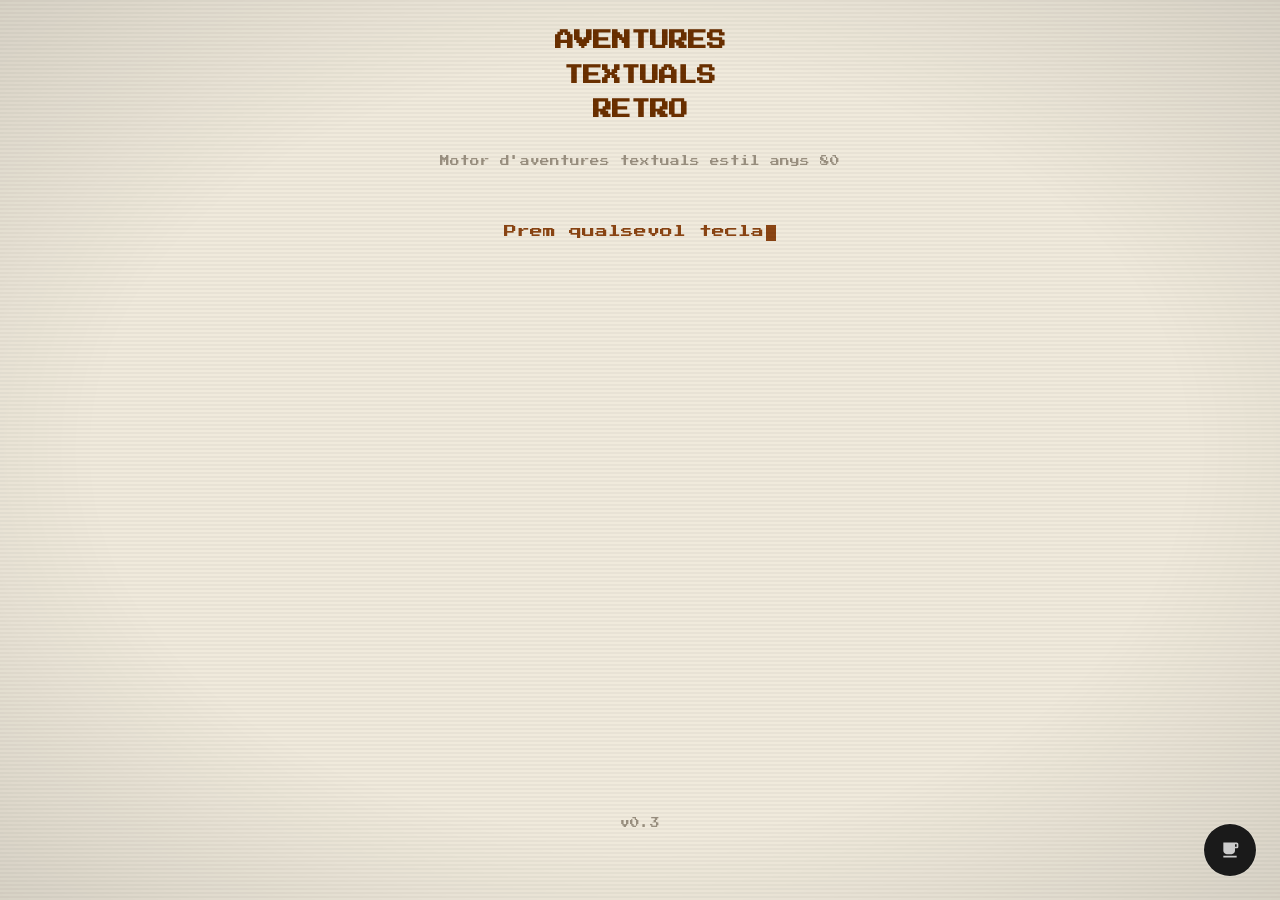
<file: index.html>
<!DOCTYPE html>
<html lang="ca">
<head>
  <meta charset="UTF-8">
  <meta name="viewport" content="width=device-width, initial-scale=1.0">
  <title>Aventures Textuals Retro</title>

  <!-- Google Fonts: Press Start 2P -->
  <link rel="preconnect" href="https://fonts.googleapis.com">
  <link rel="preconnect" href="https://fonts.gstatic.com" crossorigin>
  <link href="https://fonts.googleapis.com/css2?family=Press+Start+2P&display=swap" rel="stylesheet">

  <!-- Font Awesome (icones) -->
  <link rel="stylesheet" href="https://cdnjs.cloudflare.com/ajax/libs/font-awesome/6.5.1/css/all.min.css">

  <!-- Estils -->
  <link rel="stylesheet" href="css/themes.css">
  <link rel="stylesheet" href="css/main.css">
  <link rel="stylesheet" href="css/crt.css">
  <link rel="stylesheet" href="css/editor.css">
</head>
<body data-theme="light">

  <!-- Contenidor CRT (embolcalla tota la UI amb efectes retro) -->
  <div class="crt">
    <div id="app">
      <!-- Les pantalles es renderitzen aquí dinàmicament -->
    </div>
  </div>

  <!-- Entry point JS -->
  <script type="module" src="js/app.js"></script>

  <!-- Lightning Tip Jar -->
  <script src="js/ln-tip-jar.js"></script>
  <ln-tip-jar
    ln-address="aptswim903@walletofsatoshi.com"
    portfolio-url="https://aaronfortuno.github.io/portfolio"
    portfolio-label="Veure més projectes"
    hover-text="Em convides a un cafè? ☕"
    button-position="right"
  ></ln-tip-jar>
</body>
</html>
</file>
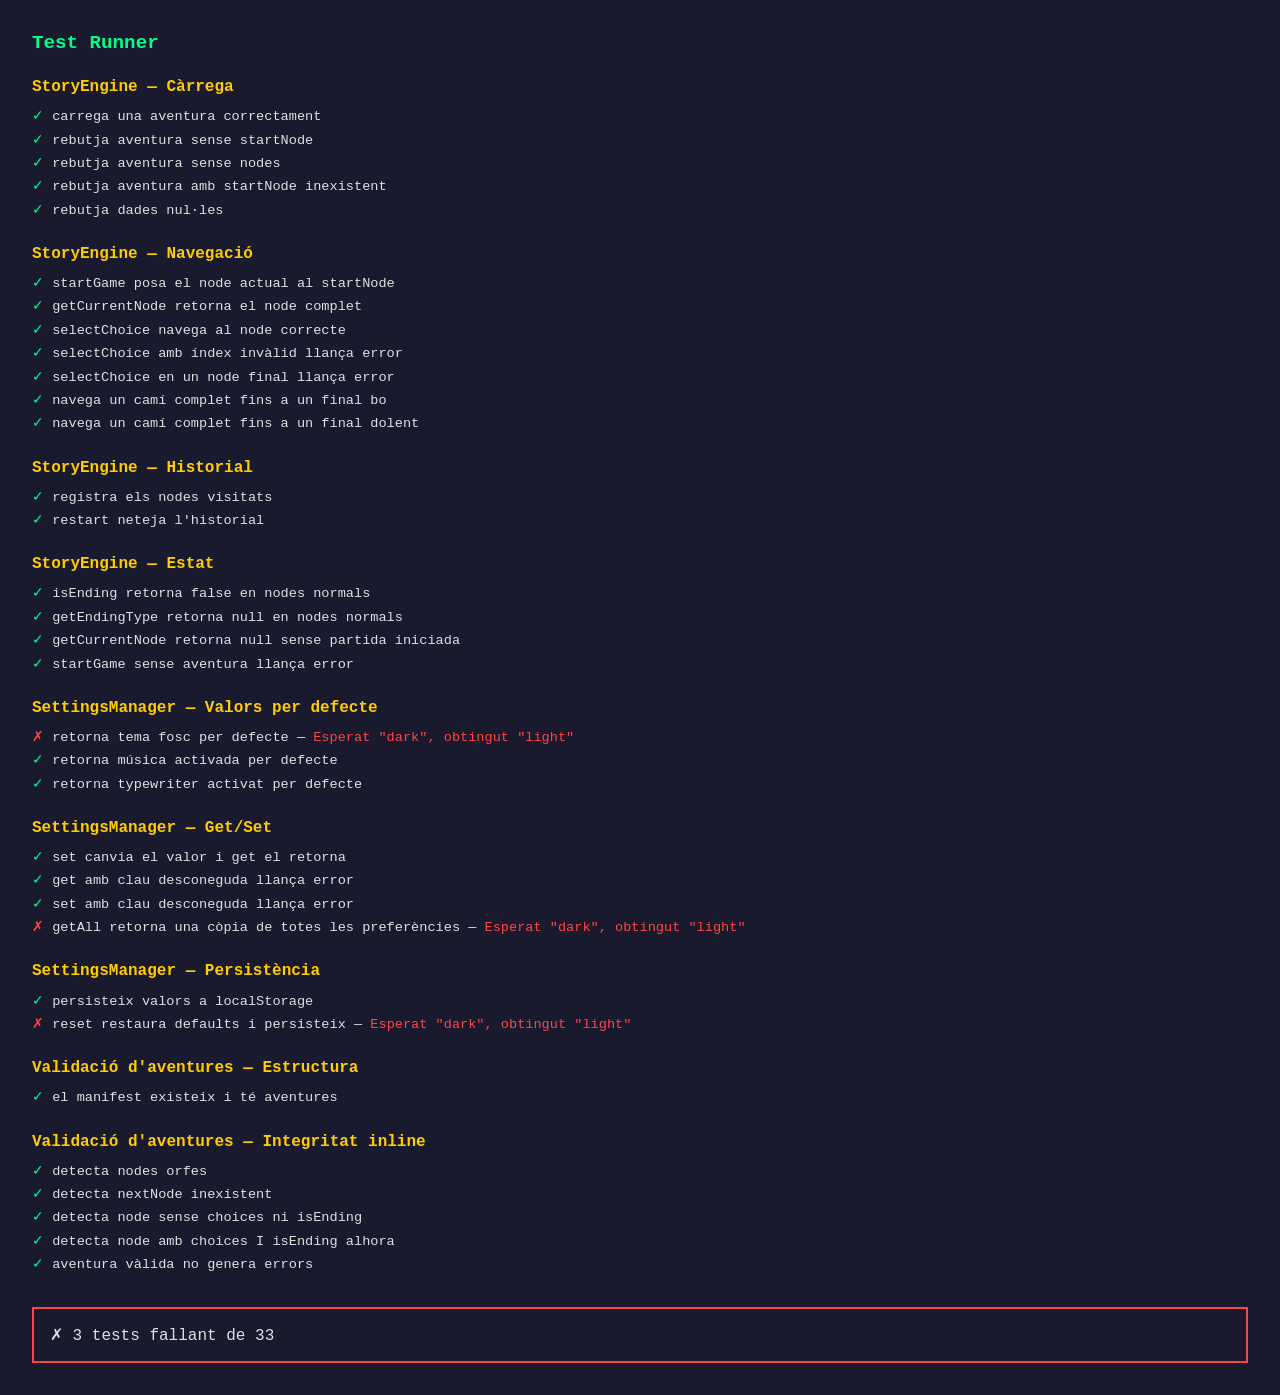
<file: tests/test-runner.html>
<!DOCTYPE html>
<html lang="ca">
<head>
  <meta charset="UTF-8">
  <meta name="viewport" content="width=device-width, initial-scale=1.0">
  <title>Tests — Aventures Textuals Retro</title>
  <style>
    * { box-sizing: border-box; margin: 0; padding: 0; }
    body {
      font-family: 'Courier New', monospace;
      background: #1a1a2e;
      color: #e0e0e0;
      padding: 2rem;
    }
    h1 { color: #00ff88; margin-bottom: 1.5rem; font-size: 1.2rem; }
    h2 { color: #ffcc00; margin: 1.5rem 0 0.5rem; font-size: 1rem; }
    .pass { color: #00ff88; }
    .fail { color: #ff4444; }
    .test-line { padding: 0.2rem 0; font-size: 0.85rem; }
    .summary {
      margin-top: 2rem;
      padding: 1rem;
      border: 2px solid #333;
      font-size: 1rem;
    }
    .summary.all-pass { border-color: #00ff88; }
    .summary.has-fail { border-color: #ff4444; }
  </style>
</head>
<body>
  <h1>Test Runner</h1>
  <div id="results"></div>
  <div id="summary"></div>

  <script type="module">
    /**
     * Mini framework de tests sense dependències.
     */
    const results = document.getElementById('results');
    const summaryEl = document.getElementById('summary');
    let totalPass = 0;
    let totalFail = 0;
    let currentSuite = '';

    function describe(name, fn) {
      currentSuite = name;
      const h2 = document.createElement('h2');
      h2.textContent = name;
      results.appendChild(h2);
      fn();
    }

    function it(name, fn) {
      const div = document.createElement('div');
      div.className = 'test-line';
      try {
        fn();
        div.innerHTML = `<span class="pass">✓</span> ${name}`;
        totalPass++;
      } catch (e) {
        div.innerHTML = `<span class="fail">✗</span> ${name} — <span class="fail">${e.message}</span>`;
        totalFail++;
      }
      results.appendChild(div);
    }

    function assert(condition, msg) {
      if (!condition) throw new Error(msg || 'Assertion failed');
    }

    function assertEqual(actual, expected, msg) {
      if (actual !== expected) {
        throw new Error(msg || `Esperat ${JSON.stringify(expected)}, obtingut ${JSON.stringify(actual)}`);
      }
    }

    function assertThrows(fn, msg) {
      let threw = false;
      try { fn(); } catch (e) { threw = true; }
      if (!threw) throw new Error(msg || 'S\'esperava una excepció');
    }

    // Exposar globalment per als mòduls de test
    window._test = { describe, it, assert, assertEqual, assertThrows };

    // Carregar tests
    async function runAll() {
      await import('./engine.test.js');
      await import('./stories.test.js');

      // Resum
      summaryEl.className = 'summary ' + (totalFail === 0 ? 'all-pass' : 'has-fail');
      summaryEl.textContent = totalFail === 0
        ? `✓ Tots els tests passen (${totalPass}/${totalPass})`
        : `✗ ${totalFail} tests fallant de ${totalPass + totalFail}`;
    }

    runAll();
  </script>
</body>
</html>
</file>
<file: css/themes.css>
/* ============================================
   THEMES — Variables CSS per a mode clar/fosc
   ============================================ */

/* Tema fosc (per defecte) — estètica terminal CRT */
[data-theme="dark"] {
  --bg-primary: #0a0a14;
  --bg-secondary: #12122a;
  --bg-panel: #1a1a3e;
  --bg-button: #2a2a5e;
  --bg-button-hover: #3a3a7e;
  --bg-button-active: #4a4a9e;

  --text-primary: #e0e0ff;
  --text-secondary: #a0a0cc;
  --text-accent: #00ff88;
  --text-title: #ffcc00;
  --text-danger: #ff4444;
  --text-success: #00ff88;
  --text-warning: #ffcc00;
  --text-muted: #606088;

  --border-color: #3a3a6e;
  --border-glow: #00ff8844;

  --glow-color: #00ff88;
  --glow-intensity: 0 0 10px var(--glow-color), 0 0 20px var(--glow-color);

  --scanline-opacity: 0.08;
  --crt-vignette-opacity: 0.3;
}

/* Tema clar — estètica paper/llibre */
[data-theme="light"] {
  --bg-primary: #f0eadc;
  --bg-secondary: #e8e0d0;
  --bg-panel: #faf6ee;
  --bg-button: #d4cbb8;
  --bg-button-hover: #c4b8a0;
  --bg-button-active: #b4a888;

  --text-primary: #2a2420;
  --text-secondary: #5a5040;
  --text-accent: #8b4513;
  --text-title: #6b3000;
  --text-danger: #cc2200;
  --text-success: #2e7d32;
  --text-warning: #e6a800;
  --text-muted: #9a9080;

  --border-color: #c4b8a0;
  --border-glow: transparent;

  --glow-color: transparent;
  --glow-intensity: none;

  --scanline-opacity: 0.03;
  --crt-vignette-opacity: 0.1;
}

/* ============================================
   MIDES DE FONT — Escala retro (Press Start 2P)
   ============================================ */

[data-font-size="small"] {
  --font-title: 1.0rem;
  --font-subtitle: 0.75rem;
  --font-body: 0.65rem;
  --font-btn: 0.58rem;
  --font-muted: 0.52rem;
}

[data-font-size="medium"] {
  --font-title: 1.3rem;
  --font-subtitle: 0.95rem;
  --font-body: 0.8rem;
  --font-btn: 0.7rem;
  --font-muted: 0.6rem;
}

[data-font-size="large"] {
  --font-title: 1.6rem;
  --font-subtitle: 1.15rem;
  --font-body: 0.98rem;
  --font-btn: 0.85rem;
  --font-muted: 0.72rem;
}

[data-font-size="x-large"] {
  --font-title: 1.9rem;
  --font-subtitle: 1.35rem;
  --font-body: 1.15rem;
  --font-btn: 1.0rem;
  --font-muted: 0.85rem;
}

[data-font-size="xx-large"] {
  --font-title: 2.2rem;
  --font-subtitle: 1.55rem;
  --font-body: 1.32rem;
  --font-btn: 1.15rem;
  --font-muted: 0.98rem;
}

/* ============================================
   MIDES DE FONT — Escala accessible (Verdana)
   Multiplicador ~1.5× respecte l'escala retro
   ============================================ */

[data-font-family="accessible"][data-font-size="small"] {
  --font-title: 1.5rem;
  --font-subtitle: 1.1rem;
  --font-body: 0.95rem;
  --font-btn: 0.85rem;
  --font-muted: 0.78rem;
}

[data-font-family="accessible"][data-font-size="medium"] {
  --font-title: 1.95rem;
  --font-subtitle: 1.4rem;
  --font-body: 1.2rem;
  --font-btn: 1.05rem;
  --font-muted: 0.9rem;
}

[data-font-family="accessible"][data-font-size="large"] {
  --font-title: 2.4rem;
  --font-subtitle: 1.7rem;
  --font-body: 1.45rem;
  --font-btn: 1.28rem;
  --font-muted: 1.08rem;
}

[data-font-family="accessible"][data-font-size="x-large"] {
  --font-title: 2.85rem;
  --font-subtitle: 2.0rem;
  --font-body: 1.7rem;
  --font-btn: 1.5rem;
  --font-muted: 1.28rem;
}

[data-font-family="accessible"][data-font-size="xx-large"] {
  --font-title: 3.3rem;
  --font-subtitle: 2.3rem;
  --font-body: 1.95rem;
  --font-btn: 1.7rem;
  --font-muted: 1.45rem;
}
</file>
<file: css/main.css>
/* ============================================
   MAIN — Estils principals del joc
   ============================================ */

/* Reset mínim */
*, *::before, *::after {
  box-sizing: border-box;
  margin: 0;
  padding: 0;
}

/* Base */
html {
  font-size: 16px;
  height: 100%;
}

body {
  font-family: var(--font-family, 'Press Start 2P', monospace);
  background-color: var(--bg-primary);
  color: var(--text-primary);
  min-height: 100%;
  display: flex;
  justify-content: center;
  align-items: flex-start;
  overflow-x: hidden;
  overflow-y: auto;
}

/* Tipografies: retro (per defecte) i accessible */
body:not([data-font-family]),
[data-font-family="retro"] {
  --font-family: 'Press Start 2P', monospace;
}

[data-font-family="accessible"] {
  --font-family: 'Verdana', 'Arial', sans-serif;
}

/* Contenidor principal */
#app {
  width: 100%;
  max-width: 1100px;
  min-height: 100vh;
  display: flex;
  flex-direction: column;
  padding: 1.5rem;
  position: relative;
}

/* ============================================
   PANTALLES — Contenidors de cada vista
   ============================================ */

.screen {
  display: none;
  flex-direction: column;
  flex: 1;
  animation: fadeIn 0.4s ease-out;
}

.screen--active {
  display: flex;
}

@keyframes fadeIn {
  from { opacity: 0; transform: translateY(8px); }
  to { opacity: 1; transform: translateY(0); }
}

/* ============================================
   TIPOGRAFIA
   ============================================ */

h1 {
  font-size: 1.2rem;
  color: var(--text-title);
  text-align: center;
  text-shadow: var(--glow-intensity);
  line-height: 1.8;
  margin-bottom: 1.5rem;
}

h2 {
  font-size: 0.85rem;
  color: var(--text-accent);
  text-shadow: var(--glow-intensity);
  margin-bottom: 1rem;
}

p, .narrative-text {
  font-size: var(--font-body, 0.7rem);
  line-height: 2;
  color: var(--text-primary);
  margin-bottom: 1rem;
}

.text-muted {
  color: var(--text-muted);
  font-size: var(--font-muted, 0.55rem);
}

.text-accent {
  color: var(--text-accent);
}

.text-danger {
  color: var(--text-danger);
}

.text-success {
  color: var(--text-success);
}

/* ============================================
   BOTONS
   ============================================ */

.btn {
  font-family: var(--font-family, 'Press Start 2P', monospace);
  font-size: var(--font-btn, 0.6rem);
  padding: 0.8rem 1.2rem;
  background-color: var(--bg-button);
  color: var(--text-primary);
  border: 2px solid var(--border-color);
  cursor: pointer;
  text-align: left;
  line-height: 1.8;
  transition: all 0.15s ease;
  position: relative;
}

.btn:hover,
.btn:focus {
  background-color: var(--bg-button-hover);
  border-color: var(--text-accent);
  color: var(--text-accent);
  outline: none;
  box-shadow: var(--glow-intensity);
}

.btn:active {
  background-color: var(--bg-button-active);
  transform: scale(0.98);
}

.btn::before {
  content: '> ';
  color: var(--text-accent);
  opacity: 0;
  transition: opacity 0.15s ease;
}

.btn:hover::before,
.btn:focus::before {
  opacity: 1;
}

/* Botó centrat (per a accions principals) */
.btn--center {
  text-align: center;
}

.btn--center::before {
  display: none;
}

/* Botó icona (toolbar del joc) */
.btn--icon {
  padding: 0.5rem 0.7rem;
  font-size: 1rem;
  line-height: 1;
  min-width: auto;
  text-align: center;
  display: flex;
  align-items: center;
  justify-content: center;
}

.btn--icon::before {
  display: none;
}

/* Contenidor de botons d'opció — ancorat al fons de la pantalla */
.choices {
  display: grid;
  grid-template-columns: 1fr;
  gap: 0.6rem;
  flex-shrink: 0;
  padding-top: 1rem;
}

@media (min-width: 768px) {
  .choices {
    grid-template-columns: repeat(3, 1fr);
  }
}

/* ============================================
   ÀREA NARRATIVA
   ============================================ */

.narrative {
  flex: 1;
  display: flex;
  flex-direction: column;
  justify-content: flex-start;
  padding: 1rem 0;
  min-height: 0;
  overflow-y: auto;
}

.narrative-text {
  white-space: pre-wrap;
}

/* Cursor parpellejant estil terminal */
.cursor {
  display: inline-block;
  width: 0.6rem;
  height: 1rem;
  background-color: var(--text-accent);
  animation: blink 0.8s step-end infinite;
  vertical-align: middle;
  margin-left: 2px;
}

@keyframes blink {
  0%, 100% { opacity: 1; }
  50% { opacity: 0; }
}

/* ============================================
   PANELL / CAPSA
   ============================================ */

.panel {
  background-color: var(--bg-panel);
  border: 2px solid var(--border-color);
  padding: 1.5rem;
  margin-bottom: 1rem;
}

/* ============================================
   UTILITATS
   ============================================ */

.hidden {
  display: none !important;
}

.flex-center {
  display: flex;
  justify-content: center;
  align-items: center;
}

.flex-column {
  display: flex;
  flex-direction: column;
}

.gap-1 { gap: 0.5rem; }
.gap-2 { gap: 1rem; }
.gap-3 { gap: 1.5rem; }

.mt-auto { margin-top: auto; }
.mb-1 { margin-bottom: 0.5rem; }
.mb-2 { margin-bottom: 1rem; }

.text-center { text-align: center; }

/* ============================================
   TITLE SCREEN
   ============================================ */

.title-screen {
  display: flex;
  flex-direction: column;
  justify-content: center;
  align-items: center;
  min-height: 90vh;
  gap: 2rem;
}

.title-screen__logo {
  text-align: center;
}

.title-screen__subtitle {
  margin-top: 1.5rem;
}

.title-screen__prompt {
  animation: blink 1.2s step-end infinite;
}

.title-screen__version {
  margin-top: auto;
  background: none;
  border: none;
  cursor: pointer;
  font-family: var(--font-family, 'Press Start 2P', monospace);
  font-size: var(--font-muted, 0.55rem);
  color: var(--text-muted);
  padding: 0.4rem 0.8rem;
  transition: color 0.15s ease;
}

.title-screen__version:hover {
  color: var(--text-accent);
}

/* Changelog overlay */
.title-screen__changelog {
  position: fixed;
  top: 0;
  left: 0;
  width: 100%;
  height: 100%;
  background-color: rgba(0, 0, 0, 0.7);
  display: flex;
  justify-content: center;
  align-items: center;
  z-index: 100;
  animation: fadeIn 0.3s ease-out;
}

.title-screen__changelog-box {
  max-width: 500px;
  width: 90%;
  max-height: 80vh;
  overflow-y: auto;
  padding: 2rem;
}

.title-screen__changelog-box h2 {
  margin-bottom: 1.5rem;
  text-align: center;
}

.title-screen__changelog-entry {
  margin-bottom: 1.5rem;
}

.title-screen__changelog-entry ul {
  list-style: none;
  padding: 0;
  margin-top: 0.5rem;
}

.title-screen__changelog-entry li {
  font-size: var(--font-muted, 0.55rem);
  color: var(--text-secondary);
  line-height: 2.2;
  padding-left: 1rem;
}

.title-screen__changelog-entry li::before {
  content: '> ';
  color: var(--text-accent);
}

.title-screen__changelog-close {
  margin-top: 1rem;
  width: 100%;
}

/* ============================================
   MENU SCREEN
   ============================================ */

.menu-screen {
  display: flex;
  flex-direction: column;
  height: 90vh;
  overflow: hidden;
}

.menu-screen__header {
  display: flex;
  justify-content: space-between;
  align-items: center;
}

.menu-screen__header h1 {
  margin-bottom: 0;
}

.menu-screen__adventures {
  display: flex;
  flex-direction: column;
  gap: 1rem;
  flex: 1;
  overflow-y: auto;
  min-height: 0;
}

.menu-screen__card {
  display: flex;
  flex-direction: column;
  gap: 0.8rem;
  padding: 1.2rem 1.5rem;
  background-color: var(--bg-panel);
  border: 2px solid var(--border-color);
  cursor: pointer;
  text-align: left;
  font-family: var(--font-family, 'Press Start 2P', monospace);
  transition: all 0.15s ease;
}

.menu-screen__card:hover,
.menu-screen__card:focus {
  border-color: var(--text-accent);
  box-shadow: var(--glow-intensity);
  outline: none;
}

.menu-screen__card-header {
  display: flex;
  justify-content: space-between;
  align-items: center;
  gap: 1rem;
  flex-wrap: wrap;
}

.menu-screen__card-title {
  font-size: var(--font-btn, 0.6rem);
  color: var(--text-title);
  text-shadow: var(--glow-intensity);
}

.menu-screen__card-difficulty {
  font-size: var(--font-muted, 0.55rem);
  padding: 0.2rem 0.6rem;
  border: 1px solid var(--border-color);
  white-space: nowrap;
}

.menu-screen__card-difficulty--easy {
  color: var(--text-success);
  border-color: var(--text-success);
}

.menu-screen__card-difficulty--medium {
  color: var(--text-warning, #f0ad4e);
  border-color: var(--text-warning, #f0ad4e);
}

.menu-screen__card-difficulty--hard {
  color: var(--text-danger);
  border-color: var(--text-danger);
}

.menu-screen__card-desc {
  font-size: var(--font-muted, 0.55rem);
  color: var(--text-secondary);
  line-height: 2.2;
  margin-bottom: 0;
}

.menu-screen__card-meta {
  display: flex;
  flex-wrap: wrap;
  gap: 0.6rem 1.5rem;
  font-size: var(--font-muted, 0.55rem);
  color: var(--text-muted);
  border-top: 1px solid var(--border-color);
  padding-top: 0.8rem;
}

.menu-screen__card-meta i {
  color: var(--text-accent);
  margin-right: 0.2rem;
}

/* Filtre de dificultat */
.menu-screen__filter {
  display: flex;
  gap: 0.4rem;
  margin-bottom: 1rem;
}

.menu-screen__filter-btn {
  font-family: var(--font-family, 'Press Start 2P', monospace);
  font-size: var(--font-muted, 0.55rem);
  padding: 0.3rem 0.7rem;
  background-color: var(--bg-button);
  color: var(--text-muted);
  border: 1px solid var(--border-color);
  cursor: pointer;
  transition: all 0.15s ease;
}

.menu-screen__filter-btn:hover {
  border-color: var(--text-accent);
  color: var(--text-accent);
}

.menu-screen__filter-btn--active {
  border-color: var(--text-accent);
  background-color: var(--bg-button-active);
  color: var(--text-accent);
}

/* Filtre d'idioma */
.menu-screen__lang-filter {
  margin-bottom: 0.5rem;
}

/* Botó enviar aventura */
/* Header — accions a la dreta */
.menu-screen__header-actions {
  display: flex;
  align-items: center;
  gap: 0.5rem;
}

.menu-screen__create-btn {
  display: inline-flex;
  align-items: center;
  gap: 0.4rem;
  font-family: var(--font-family, 'Press Start 2P', monospace);
  font-size: var(--font-muted, 0.55rem);
  padding: 0.5rem 0.8rem;
  color: var(--text-accent);
  background-color: var(--bg-button);
  border: 2px solid var(--text-accent);
  cursor: pointer;
  transition: all 0.15s ease;
}

.menu-screen__create-btn:hover {
  background-color: var(--bg-button-hover);
}

/* CTA — bloc unificat per crear/enviar aventura */
.menu-screen__cta {
  margin-top: 1rem;
  border: 2px dashed var(--border-color);
  padding: 1rem 1.2rem;
  text-align: center;
  flex-shrink: 0;
}

.menu-screen__cta-text {
  font-family: var(--font-family, 'Press Start 2P', monospace);
  font-size: var(--font-muted, 0.55rem);
  color: var(--text-secondary);
  line-height: 2;
  margin-bottom: 0.8rem;
}

.menu-screen__cta-actions {
  display: flex;
  justify-content: center;
  gap: 0.6rem;
  flex-wrap: wrap;
}

.menu-screen__cta-editor,
.menu-screen__cta-email {
  display: inline-flex;
  align-items: center;
  gap: 0.4rem;
  font-family: var(--font-family, 'Press Start 2P', monospace);
  font-size: var(--font-muted, 0.55rem);
  padding: 0.6rem 1rem;
  cursor: pointer;
  transition: all 0.15s ease;
}

.menu-screen__cta-editor {
  color: var(--text-accent);
  background-color: var(--bg-button);
  border: 2px solid var(--text-accent);
}

.menu-screen__cta-editor:hover {
  background-color: var(--bg-button-hover);
}

.menu-screen__cta-email {
  color: var(--text-secondary);
  background-color: transparent;
  border: 2px solid var(--border-color);
}

.menu-screen__cta-email:hover {
  border-color: var(--text-accent);
  color: var(--text-accent);
}

/* Overlay enviar aventura */
.menu-screen__overlay {
  position: fixed;
  top: 0;
  left: 0;
  width: 100%;
  height: 100%;
  background-color: rgba(0, 0, 0, 0.7);
  display: flex;
  justify-content: center;
  align-items: center;
  z-index: 100;
  animation: fadeIn 0.3s ease-out;
}

.menu-screen__overlay-box {
  max-width: 500px;
  width: 90%;
  max-height: 80vh;
  overflow-y: auto;
  padding: 2rem;
}

.menu-screen__overlay-box h2 {
  margin-bottom: 1.5rem;
  text-align: center;
}

.menu-screen__overlay-content p {
  font-size: var(--font-muted, 0.55rem);
  color: var(--text-secondary);
  line-height: 2.2;
  margin-bottom: 0.8rem;
}

.menu-screen__overlay-content ul {
  list-style: none;
  padding: 0;
  margin-bottom: 1rem;
}

.menu-screen__overlay-content li {
  font-size: var(--font-muted, 0.55rem);
  color: var(--text-secondary);
  line-height: 2.2;
  padding-left: 1rem;
}

.menu-screen__overlay-content li::before {
  content: '> ';
  color: var(--text-accent);
}

.menu-screen__overlay-actions {
  display: flex;
  flex-direction: column;
  gap: 0.5rem;
  margin-top: 1rem;
}

.menu-screen__overlay-actions a {
  text-decoration: none;
}


/* ============================================
   SETTINGS SCREEN
   ============================================ */

.settings-screen {
  display: flex;
  flex-direction: column;
  min-height: 90vh;
}

.settings-screen__options {
  display: grid;
  grid-template-columns: 1fr 1fr;
  gap: 0.8rem;
  flex: 1;
}

.settings-screen__option {
  display: flex;
  flex-direction: column;
  align-items: center;
  justify-content: center;
  text-align: center;
  gap: 0.8rem;
  padding: 1rem;
}

.settings-screen__label {
  font-size: var(--font-muted, 0.55rem);
  color: var(--text-primary);
}

.settings-screen__toggle-btn {
  min-width: 5rem;
  text-align: center;
  font-size: var(--font-muted, 0.5rem);
}

/* Selector de mida de font: 3 botons Aa */
.settings-screen__font-sizes {
  display: flex;
  gap: 0.5rem;
  justify-content: center;
}

.settings-screen__font-btn {
  padding: 0.5rem 0.7rem;
  text-align: center;
  min-width: auto;
  border: 2px solid var(--border-color);
  background-color: var(--bg-button);
  color: var(--text-secondary);
  cursor: pointer;
  font-family: var(--font-family, 'Press Start 2P', monospace);
  transition: all 0.15s ease;
}

/* Selector de tipografia */
.settings-screen__fontfamily-btn {
  padding: 0.6rem 1rem;
  text-align: center;
  min-width: auto;
  border: 2px solid var(--border-color);
  background-color: var(--bg-button);
  color: var(--text-secondary);
  cursor: pointer;
  font-size: var(--font-muted, 0.55rem);
  transition: all 0.15s ease;
}

.settings-screen__fontfamily-btn:hover {
  border-color: var(--text-accent);
  color: var(--text-accent);
}

.settings-screen__fontfamily-btn--active {
  border-color: var(--text-accent);
  background-color: var(--bg-button-active);
  color: var(--text-accent);
  box-shadow: var(--glow-intensity);
}

.settings-screen__fontfamily-btn--retro {
  font-family: 'Press Start 2P', monospace;
}

.settings-screen__fontfamily-btn--accessible {
  font-family: 'Verdana', 'Arial', sans-serif;
}

/* Selector d'idioma */
.settings-screen__lang-btn {
  padding: 0.6rem 1rem;
  text-align: center;
  min-width: auto;
  border: 2px solid var(--border-color);
  background-color: var(--bg-button);
  color: var(--text-secondary);
  cursor: pointer;
  font-family: var(--font-family, 'Press Start 2P', monospace);
  font-size: var(--font-muted, 0.55rem);
  transition: all 0.15s ease;
}

.settings-screen__lang-btn:hover {
  border-color: var(--text-accent);
  color: var(--text-accent);
}

.settings-screen__lang-btn--active {
  border-color: var(--text-accent);
  background-color: var(--bg-button-active);
  color: var(--text-accent);
  box-shadow: var(--glow-intensity);
}

.settings-screen__font-btn:hover {
  border-color: var(--text-accent);
  color: var(--text-accent);
}

.settings-screen__font-btn--active {
  border-color: var(--text-accent);
  background-color: var(--bg-button-active);
  color: var(--text-accent);
  box-shadow: var(--glow-intensity);
}

.settings-screen__font-btn--small {
  font-size: 0.45rem;
}

.settings-screen__font-btn--medium {
  font-size: 0.65rem;
}

.settings-screen__font-btn--large {
  font-size: 0.85rem;
}

.settings-screen__font-btn--x-large {
  font-size: 1.05rem;
}

.settings-screen__font-btn--xx-large {
  font-size: 1.25rem;
}

.settings-screen__header {
  display: flex;
  justify-content: space-between;
  align-items: center;
}

.settings-screen__header h1 {
  margin-bottom: 0;
}

@media (max-width: 500px) {
  .settings-screen__options {
    grid-template-columns: 1fr;
  }
}

/* ============================================
   GAME SCREEN
   ============================================ */

.game-screen {
  display: flex;
  flex-direction: column;
  height: calc(100vh - 3rem);
  max-height: calc(100vh - 3rem);
  position: relative;
  padding-right: 2.5rem;
}

@media (max-width: 600px) {
  .game-screen {
    padding-right: 0;
  }
}

.game-screen__header {
  display: flex;
  justify-content: space-between;
  align-items: center;
  border-bottom: 1px solid var(--border-color);
  padding-bottom: 0.8rem;
  margin-bottom: 1rem;
  gap: 0.5rem;
}

.game-screen__header h2 {
  margin-bottom: 0;
}

.game-screen__toolbar {
  display: flex;
  gap: 0.4rem;
  flex-shrink: 0;
}

/* Tints de fons per a finals — aplicat al body sencer */
body.game-screen--death {
  background-color: #1a0808 !important;
  transition: background-color 1s ease;
}

body.game-screen--victory {
  background-color: #081a0c !important;
  transition: background-color 1s ease;
}

[data-theme="light"].game-screen--death {
  background-color: #f0d8d4 !important;
}

[data-theme="light"].game-screen--victory {
  background-color: #d4f0d8 !important;
}

/* Comptador de morts a la toolbar */
.game-screen__death-counter {
  display: flex;
  align-items: center;
  gap: 0.4rem;
  font-size: var(--font-muted, 0.55rem);
  color: var(--text-muted);
  padding: 0.3rem 0.6rem;
  border: 1px solid var(--border-color);
  border-radius: 2px;
  white-space: nowrap;
}

/* Bloc de resultat inline */
.game-screen__ending-result {
  text-align: center;
  padding: 1.5rem 1rem;
  margin-top: 1rem;
  border: 2px solid var(--border-color);
  animation: fadeIn 0.6s ease-out;
}

.game-screen__ending-label {
  font-size: var(--font-subtitle, 0.85rem);
  font-weight: bold;
  margin-bottom: 0.5rem;
}

.game-screen__ending-title {
  font-size: var(--font-body, 0.7rem);
  color: var(--text-secondary);
  font-style: italic;
  margin-bottom: 0;
}

.game-screen__death-summary {
  margin-top: 1rem;
  padding-top: 1rem;
  border-top: 1px solid var(--border-color);
}

.game-screen__death-count {
  font-size: var(--font-btn, 0.6rem);
  color: var(--text-accent);
  margin-bottom: 0.5rem;
}

.game-screen__death-msg {
  font-size: var(--font-muted, 0.55rem);
  color: var(--text-secondary);
  line-height: 2;
}

/* Temporitzador — widget termòmetre 8-bit */
.game-screen__timer {
  position: absolute;
  right: -2.5rem;
  top: 0;
  bottom: 0;
  display: flex;
  flex-direction: column;
  align-items: center;
  gap: 0.4rem;
  z-index: 10;
}

.game-screen__timer-text {
  font-family: var(--font-family, 'Press Start 2P', monospace);
  font-size: 0.45rem;
  color: var(--text-muted);
  white-space: nowrap;
}

.game-screen__timer-frame {
  flex: 1;
  width: 18px;
  border: 3px solid var(--border-color);
  background-color: var(--bg-secondary);
  position: relative;
  box-shadow:
    inset 2px 2px 0 rgba(0, 0, 0, 0.3),
    inset -1px -1px 0 rgba(255, 255, 255, 0.05),
    0 0 6px rgba(0, 0, 0, 0.4);
}

/* Decoració 8-bit: marques laterals */
.game-screen__timer-frame::before {
  content: '';
  position: absolute;
  left: -7px;
  top: 0;
  bottom: 0;
  width: 4px;
  background: repeating-linear-gradient(
    to bottom,
    var(--border-color) 0px,
    var(--border-color) 2px,
    transparent 2px,
    transparent 10px
  );
}

.game-screen__timer-fill {
  --timer-pct: 100%;
  --timer-color: var(--text-success, #0f0);
  position: absolute;
  left: 0;
  right: 0;
  bottom: 0;
  height: var(--timer-pct);
  background-color: var(--timer-color);
  transition: height 1s linear, background-color 2s ease;
  box-shadow:
    0 0 8px var(--timer-color),
    inset 2px 0 0 rgba(255, 255, 255, 0.15);
  image-rendering: pixelated;
}

/* Pixelat: segments horitzontals dins la barra */
.game-screen__timer-fill::after {
  content: '';
  position: absolute;
  inset: 0;
  background: repeating-linear-gradient(
    to bottom,
    transparent 0px,
    transparent 4px,
    rgba(0, 0, 0, 0.2) 4px,
    rgba(0, 0, 0, 0.2) 6px
  );
}

.game-screen__timer--expired .game-screen__timer-fill {
  animation: timerBlink 0.5s step-end infinite;
}

.game-screen__timer--expired .game-screen__timer-text {
  color: var(--text-danger);
  animation: timerBlink 0.5s step-end infinite;
}

@keyframes timerBlink {
  0%, 100% { opacity: 1; }
  50% { opacity: 0.2; }
}

.game-screen__timer-summary {
  margin-top: 0.8rem;
  padding-top: 0.8rem;
  border-top: 1px solid var(--border-color);
}

/* Mòbil: termòmetre horitzontal sota el header */
@media (max-width: 600px) {
  .game-screen__timer {
    position: relative;
    right: auto;
    top: auto;
    bottom: auto;
    flex-direction: row-reverse;
    gap: 0.5rem;
    margin-bottom: 0.5rem;
  }

  .game-screen__timer-frame {
    flex: 1;
    width: auto;
    height: 16px;
  }

  .game-screen__timer-frame::before {
    left: 0;
    right: 0;
    top: -7px;
    bottom: auto;
    width: auto;
    height: 4px;
    background: repeating-linear-gradient(
      to right,
      var(--border-color) 0px,
      var(--border-color) 2px,
      transparent 2px,
      transparent 10px
    );
  }

  .game-screen__timer-fill {
    bottom: 0;
    top: 0;
    left: 0;
    right: auto;
    height: auto;
    width: var(--timer-pct);
    transition: width 1s linear, background-color 2s ease;
  }

  .game-screen__timer-fill::after {
    background: repeating-linear-gradient(
      to right,
      transparent 0px,
      transparent 4px,
      rgba(0, 0, 0, 0.2) 4px,
      rgba(0, 0, 0, 0.2) 6px
    );
  }
}

/* ============================================
   END SCREEN
   ============================================ */

.end-screen {
  display: flex;
  flex-direction: column;
  min-height: 90vh;
}

.end-screen__banner {
  text-align: center;
  padding: 2rem 1rem;
  margin-bottom: 1rem;
  border: 2px solid var(--border-color);
}

.end-screen__banner--good {
  border-color: var(--text-success);
}

.end-screen__banner--bad {
  border-color: var(--text-danger);
}

.end-screen__icon {
  font-size: 2rem;
  margin-bottom: 1rem;
}

.end-screen__banner--good .end-screen__result {
  color: var(--text-success);
}

.end-screen__banner--bad .end-screen__result {
  color: var(--text-danger);
}

.end-screen__title {
  color: var(--text-secondary);
  font-size: 0.65rem;
  margin-top: 0.5rem;
}

/* ============================================
   RESPONSIVE
   ============================================ */

@media (max-width: 600px) {
  #app {
    padding: 1rem;
  }

  h1 {
    font-size: 0.9rem;
  }

  p, .narrative-text {
    font-size: 0.6rem;
  }

  .btn {
    font-size: 0.55rem;
    padding: 0.7rem 1rem;
  }
}
</file>
<file: css/crt.css>
/* ============================================
   CRT — Efectes visuals retro
   ============================================ */

/* Contenidor CRT principal */
.crt {
  width: 100%;
  min-height: 100vh;
  display: flex;
  justify-content: center;
  position: relative;
  overflow: hidden;
}

/* Scanlines — línies horitzontals estil monitor CRT */
.crt::before {
  content: '';
  position: fixed;
  top: 0;
  left: 0;
  width: 100%;
  height: 100%;
  background: repeating-linear-gradient(
    0deg,
    transparent,
    transparent 2px,
    rgba(0, 0, 0, var(--scanline-opacity)) 2px,
    rgba(0, 0, 0, var(--scanline-opacity)) 4px
  );
  pointer-events: none;
  z-index: 1000;
}

/* Vinyeta — enfosquiment als cantons */
.crt::after {
  content: '';
  position: fixed;
  top: 0;
  left: 0;
  width: 100%;
  height: 100%;
  background: radial-gradient(
    ellipse at center,
    transparent 60%,
    rgba(0, 0, 0, var(--crt-vignette-opacity)) 100%
  );
  pointer-events: none;
  z-index: 1001;
}

/* Animació subtil de flicker (parpelleig CRT) */
@keyframes crtFlicker {
  0% { opacity: 1; }
  5% { opacity: 0.98; }
  10% { opacity: 1; }
  15% { opacity: 0.97; }
  20% { opacity: 1; }
  100% { opacity: 1; }
}

.crt {
  animation: crtFlicker 8s infinite;
}

/* Flash de pantalla en seleccionar opció */
@keyframes screenFlash {
  0% { background-color: rgba(255, 255, 255, 0.15); }
  100% { background-color: transparent; }
}

.screen-flash {
  animation: screenFlash 0.2s ease-out;
}
</file>
<file: css/editor.css>
/* ============================================
   EDITOR — Estils de l'editor visual d'aventures
   Estètica retro CAD/terminal
   ============================================ */

/* ============================================
   CUSTOM PROPERTIES DE L'EDITOR
   ============================================ */

:root {
  --editor-canvas-bg: #08081a;
  --editor-grid-color: rgba(60, 60, 110, 0.3);
  --editor-grid-size: 20px;
  --editor-node-bg: #12122a;
  --editor-node-border: var(--border-color);
  --editor-node-width: 220px;
  --editor-node-min-height: 80px;
  --editor-node-radius: 2px;
  --editor-port-size: 10px;
  --editor-port-color: var(--text-accent);
  --editor-connection-color: var(--border-color);
  --editor-connection-width: 2px;
  --editor-selection-color: var(--text-accent);
  --editor-selection-glow: 0 0 8px var(--text-accent), 0 0 16px var(--text-accent);
  --editor-danger-color: var(--text-danger);
  --editor-warning-color: var(--text-warning);
  --editor-success-color: var(--text-success);
  --editor-toolbar-height: 50px;
  --editor-badge-font: 0.4rem;
  --editor-node-font: 0.55rem;
  --editor-label-font: 0.5rem;
}

[data-theme="light"] {
  --editor-canvas-bg: #e8e0d0;
  --editor-grid-color: rgba(180, 168, 136, 0.4);
  --editor-node-bg: #faf6ee;
  --editor-selection-glow: 0 0 6px var(--text-accent);
}

/* ============================================
   LAYOUT — Pantalla de l'editor
   ============================================ */

/* Tipografia llegible per a l'editor (no pixel font) */
.editor-screen,
.editor-screen input,
.editor-screen textarea,
.editor-screen select,
.editor-screen button {
  font-family: 'Segoe UI', 'Helvetica Neue', Arial, sans-serif;
}

.editor-screen {
  display: none;
  flex-direction: column;
  width: 100vw;
  height: 100vh;
  position: fixed;
  top: 0;
  left: 0;
  z-index: 50;
  background-color: var(--editor-canvas-bg);
  overflow: hidden;
}

.editor-screen.screen--active {
  display: flex;
}

.editor-layout {
  display: flex;
  flex-direction: column;
  width: 100%;
  height: 100%;
}

/* ============================================
   TOOLBAR — Barra d'eines superior
   ============================================ */

.editor-toolbar {
  display: flex;
  align-items: center;
  gap: 0.25rem;
  padding: 0.3rem 0.5rem;
  background-color: var(--bg-panel);
  border-bottom: 2px solid var(--border-color);
  z-index: 10;
  flex-shrink: 0;
}

.editor-toolbar__btn {
  display: inline-flex;
  align-items: center;
  justify-content: center;
  gap: 0.4rem;
  font-size: 13px;
  padding: 0.35rem 0.5rem;
  min-width: 36px;
  min-height: 36px;
  background-color: var(--bg-button);
  color: var(--text-primary);
  border: 1px solid var(--border-color);
  cursor: pointer;
  white-space: nowrap;
  transition: all 0.15s ease;
  line-height: 1;
}

.editor-toolbar__btn i {
  font-size: 16px;
  line-height: 1;
}

.editor-toolbar__btn:hover,
.editor-toolbar__btn:focus {
  background-color: var(--bg-button-hover);
  border-color: var(--text-accent);
  color: var(--text-accent);
  outline: none;
}

.editor-toolbar__btn:active {
  background-color: var(--bg-button-active);
  transform: scale(0.97);
}

.editor-toolbar__btn--primary {
  border-color: var(--editor-success-color);
  color: var(--editor-success-color);
}

.editor-toolbar__btn--primary:hover,
.editor-toolbar__btn--primary:focus {
  background-color: var(--bg-button-hover);
  border-color: var(--editor-success-color);
  color: var(--editor-success-color);
}

.editor-toolbar__sep {
  width: 1px;
  height: 26px;
  background-color: var(--border-color);
  margin: 0 0.2rem;
  flex-shrink: 0;
}

.editor-toolbar__spacer {
  flex: 1;
}

.editor-toolbar__title {
  font-size: 14px;
  color: var(--text-title);
  background: none;
  border: 1px solid transparent;
  padding: 0.4rem 0.6rem;
  cursor: text;
  transition: border-color 0.15s ease;
  width: 100%;
  min-width: 0;
}

.editor-toolbar__title:hover {
  border-color: var(--border-color);
}

.editor-toolbar__title:focus {
  border-color: var(--text-accent);
  outline: none;
  box-shadow: var(--glow-intensity);
}

/* ============================================
   CANVAS — Contenidor del SVG
   ============================================ */

.editor-canvas-wrapper {
  flex: 1;
  position: relative;
  overflow: hidden;
}

.editor-canvas-container {
  width: 100%;
  height: 100%;
  position: absolute;
  top: 0;
  left: 0;
  overflow: hidden;
  cursor: crosshair;
  background-color: var(--editor-canvas-bg);
  background-image:
    linear-gradient(var(--editor-grid-color) 1px, transparent 1px),
    linear-gradient(90deg, var(--editor-grid-color) 1px, transparent 1px);
  background-size: var(--editor-grid-size) var(--editor-grid-size);
}

.editor-canvas-container--panning {
  cursor: grab;
}

.editor-canvas-container--panning:active {
  cursor: grabbing;
}

.editor-canvas-container svg {
  width: 100%;
  height: 100%;
  display: block;
  -webkit-user-select: none;
  user-select: none;
}

/* Evitar drag natiu del navegador a tot l'SVG */
.editor-canvas-container svg * {
  -webkit-user-drag: none;
  user-drag: none;
}

/* Només el textarea dins dels nodes ha de permetre selecció de text */
.editor-node__textarea {
  -webkit-user-select: text !important;
  user-select: text !important;
}

/* Input d'edició d'ID inline */
.editor-node__id-input {
  -webkit-user-select: text !important;
  user-select: text !important;
}

/* Controls de zoom flotants — cantonada superior dreta del canvas */
.editor-zoom-controls {
  position: absolute;
  top: 8px;
  right: 8px;
  display: flex;
  flex-direction: row;
  gap: 3px;
  z-index: 15;
}

.editor-zoom-controls__btn {
  width: 34px;
  height: 34px;
  padding: 0;
  display: flex;
  align-items: center;
  justify-content: center;
  font-size: 0;  /* amagar text, només icona */
  background-color: var(--bg-panel);
  color: var(--text-primary);
  border: 1px solid var(--border-color);
  cursor: pointer;
  transition: all 0.15s ease;
  opacity: 0.75;
}

.editor-zoom-controls__btn i {
  font-size: 0.85rem;
  line-height: 1;
}

.editor-zoom-controls__btn:hover {
  opacity: 1;
  border-color: var(--text-accent);
  color: var(--text-accent);
}

.editor-zoom-controls__btn:active {
  transform: scale(0.93);
}

/* ============================================
   NODES SVG — Estils per als nodes del graf
   ============================================ */

.editor-node {
  cursor: pointer;
  user-select: none;
}

.editor-node:hover {
  filter: brightness(1.1);
}

.editor-node rect {
  fill: var(--editor-node-bg);
  stroke: var(--editor-node-border);
  stroke-width: 2;
  rx: var(--editor-node-radius);
  ry: var(--editor-node-radius);
  transition: stroke 0.15s ease, stroke-width 0.15s ease, filter 0.15s ease;
}

/* Node normal — indicador verd al costat esquerre */
.editor-node--normal rect {
  stroke: var(--editor-node-border);
}

.editor-node--normal::after {
  content: '';
}

/* Línia lateral verda per a nodes normals (implementada com a segon rect dins del <g>) */
.editor-node--normal .editor-node__left-accent {
  fill: var(--editor-success-color);
  opacity: 0.6;
}

/* Node final — vora (fallback genèric) */
.editor-node--ending rect {
  stroke: var(--editor-danger-color);
  stroke-width: 2;
  stroke-dasharray: 6, 3;
}

/* Node final bo — vora verda */
.editor-node--ending-good {
  stroke: #4a4 !important;
  stroke-width: 2;
  stroke-dasharray: 6, 3;
}

/* Node final dolent — vora vermella */
.editor-node--ending-bad {
  stroke: #c44 !important;
  stroke-width: 2;
  stroke-dasharray: 6, 3;
}

/* Node inici — vora més gruixuda i brillant */
.editor-node--start rect {
  stroke: var(--editor-selection-color);
  stroke-width: 3;
}

/* Node seleccionat — brillantor */
.editor-node--selected rect {
  stroke: var(--editor-selection-color);
  stroke-width: 3;
}

/* Node amb warning — pols taronja/vermell */
.editor-node--warning rect {
  stroke: var(--editor-warning-color);
  stroke-width: 2;
  animation: nodePulseWarning 1.5s ease-in-out infinite;
}

@keyframes nodePulseWarning {
  0%, 100% {
    stroke: var(--editor-warning-color);
    filter: drop-shadow(0 0 4px var(--editor-warning-color));
  }
  50% {
    stroke: var(--editor-danger-color);
    filter: drop-shadow(0 0 8px var(--editor-danger-color));
  }
}

/* Fix: Node background via CSS (not inline) */
.editor-node__bg {
  fill: var(--editor-node-bg);
  stroke: var(--editor-node-border);
  stroke-width: 1.5;
  rx: 6;
  ry: 6;
}

/* Node header elements - muted color visible on dark bg */
.editor-node__id-label {
  fill: #8888aa;
  font-family: 'Segoe UI', 'Helvetica Neue', Arial, sans-serif;
  font-size: 10px;
}

[data-theme="light"] .editor-node__id-label {
  fill: #666;
}

/* Header separator line */
.editor-node__header-line {
  stroke: rgba(255, 255, 255, 0.15);
  stroke-width: 1;
}

[data-theme="light"] .editor-node__header-line {
  stroke: rgba(0, 0, 0, 0.15);
}

/* Start indicator star */
.editor-node__start-indicator {
  fill: #fd0;
}

/* Type indicator (FI ✓ / FI ✗) */
.editor-node__type-indicator {
  font-family: 'Segoe UI', 'Helvetica Neue', Arial, sans-serif;
  font-size: 10px;
}

/* Delete button - always visible colors */
.editor-node__delete-bg {
  fill: rgba(100, 100, 120, 0.3);
  stroke: #888;
  stroke-width: 1;
}

.editor-node__delete-x {
  fill: #999;
}

.editor-node__delete-btn:hover .editor-node__delete-bg {
  fill: rgba(200, 60, 60, 0.3);
  stroke: #c66;
}

.editor-node__delete-btn:hover .editor-node__delete-x {
  fill: #e55;
}

[data-theme="light"] .editor-node__delete-bg {
  fill: rgba(150, 150, 160, 0.2);
  stroke: #aaa;
}

[data-theme="light"] .editor-node__delete-x {
  fill: #999;
}

[data-theme="light"] .editor-node__delete-btn:hover .editor-node__delete-bg {
  fill: rgba(200, 60, 60, 0.2);
  stroke: #c44;
}

[data-theme="light"] .editor-node__delete-btn:hover .editor-node__delete-x {
  fill: #c44;
}

/* Textarea inside node */
.editor-node__textarea {
  color: var(--text-primary, #c8c8e0) !important;
  font-family: 'Segoe UI', 'Helvetica Neue', Arial, sans-serif !important;
  font-size: 13px !important;
  line-height: 1.6 !important;
}

[data-theme="light"] .editor-node__textarea {
  color: #333 !important;
}

/* Output port */
.editor-node__output-port {
  fill: #334;
  stroke: #6af;
  stroke-width: 2;
  cursor: crosshair;
  transition: fill 0.15s ease, r 0.1s ease;
}

.editor-node__output-port:hover {
  fill: #6af;
  r: 9;
  filter: drop-shadow(0 0 4px #6af);
}

[data-theme="light"] .editor-node__output-port {
  fill: #ddd;
  stroke: #36a;
}

/* Text dins del node (foreignObject) */
.editor-node__text {
  font-family: var(--font-family, 'Press Start 2P', monospace);
  font-size: var(--editor-node-font);
  color: var(--text-primary);
  line-height: 1.8;
  padding: 0.5rem;
  width: 100%;
  height: 100%;
  background: none;
  border: none;
  resize: none;
  outline: none;
  overflow: hidden;
  cursor: text;
  word-wrap: break-word;
}

.editor-node__text:focus {
  color: var(--text-accent);
}

.editor-node__text::selection {
  background-color: var(--text-accent);
  color: var(--bg-primary);
}

/* Port de connexió de sortida */
.editor-node__port {
  fill: var(--editor-node-border);
  stroke: var(--editor-port-color);
  stroke-width: 2;
  r: calc(var(--editor-port-size) / 2);
  cursor: crosshair;
  transition: fill 0.15s ease, r 0.1s ease;
}

.editor-node__port:hover {
  fill: var(--editor-port-color);
  r: calc(var(--editor-port-size) / 2 + 2);
  filter: drop-shadow(0 0 4px var(--editor-port-color));
}

/* Botó d'eliminar (x a la cantonada) */
/* Botons flotants del node (eliminar, color): ocults per defecte */
.editor-node__delete-btn,
.editor-node__color-btn {
  opacity: 0;
  transition: opacity 0.15s ease;
  cursor: pointer;
}

.editor-node-group:hover .editor-node__delete-btn,
.editor-node-group:hover .editor-node__color-btn,
.editor-node--selected ~ .editor-node__delete-btn,
.editor-node--selected ~ .editor-node__color-btn {
  opacity: 0.7;
}

.editor-node__delete-btn:hover,
.editor-node__color-btn:hover {
  opacity: 1 !important;
}

/* Tirador de redimensionament */
.editor-node__resize-handle {
  fill: rgba(255, 255, 255, 0.15);
  stroke: rgba(255, 255, 255, 0.3);
  stroke-width: 1;
  cursor: nwse-resize;
  opacity: 0;
  transition: opacity 0.15s ease, fill 0.15s ease;
}

.editor-node-group:hover .editor-node__resize-handle {
  opacity: 0.6;
}

.editor-node__resize-handle:hover {
  opacity: 1 !important;
  fill: rgba(100, 170, 255, 0.3);
  stroke: #6af;
}

[data-theme="light"] .editor-node__resize-handle {
  fill: rgba(0, 0, 0, 0.1);
  stroke: rgba(0, 0, 0, 0.2);
}

/* Badges de tipus */
.editor-node__type-badge {
  font-family: var(--font-family, 'Press Start 2P', monospace);
  font-size: var(--editor-badge-font);
  fill: var(--editor-danger-color);
  text-anchor: end;
  dominant-baseline: hanging;
  opacity: 0.8;
}

.editor-node__start-badge {
  font-family: var(--font-family, 'Press Start 2P', monospace);
  font-size: var(--editor-badge-font);
  fill: var(--editor-selection-color);
  text-anchor: start;
  dominant-baseline: hanging;
  opacity: 0.9;
  text-shadow: var(--glow-intensity);
}

/* ============================================
   CONNEXIONS SVG — Fletxes entre nodes
   ============================================ */

.editor-connection {
  fill: none;
  stroke: var(--editor-connection-color);
  stroke-width: var(--editor-connection-width);
  stroke-linecap: round;
  transition: stroke 0.15s ease, stroke-width 0.15s ease;
  cursor: pointer;
}

.editor-connection:hover {
  stroke: var(--text-accent);
  stroke-width: 3;
}

.editor-connection--selected {
  stroke: var(--editor-selection-color);
  stroke-width: 3;
}

.editor-connection--preview {
  stroke: var(--text-accent);
  stroke-width: 2;
  stroke-dasharray: 8, 4;
  opacity: 0.6;
  pointer-events: none;
  animation: dashFlow 0.6s linear infinite;
}

@keyframes dashFlow {
  to {
    stroke-dashoffset: -12;
  }
}

/* Etiqueta de la connexió */
.editor-connection__label-bg {
  fill: var(--editor-canvas-bg);
  stroke: var(--border-color);
  stroke-width: 0.5;
  rx: 3;
  ry: 3;
  opacity: 0.95;
}

.editor-connection__label {
  font-family: 'Segoe UI', 'Helvetica Neue', Arial, sans-serif;
  font-size: 11px;
  fill: var(--text-secondary);
  text-anchor: middle;
  dominant-baseline: central;
  cursor: text;
  pointer-events: all;
}

.editor-connection__label:hover {
  fill: var(--text-primary);
}

/* ============================================
   CONTEXT MENU — Menú contextual
   ============================================ */

.editor-context-menu {
  position: fixed;
  z-index: 100;
  background-color: var(--bg-panel);
  border: 2px solid var(--border-color);
  min-width: 160px;
  padding: 0.3rem 0;
  box-shadow: 0 4px 12px rgba(0, 0, 0, 0.5);
}

.editor-context-menu__item {
  display: flex;
  align-items: center;
  gap: 0.5rem;
  width: 100%;
  padding: 0.4rem 0.8rem;
  font-family: var(--font-family, 'Press Start 2P', monospace);
  font-size: var(--editor-badge-font);
  color: var(--text-primary);
  background: none;
  border: none;
  cursor: pointer;
  text-align: left;
  white-space: nowrap;
  transition: background-color 0.1s ease;
}

.editor-context-menu__item:hover {
  background-color: var(--bg-button-hover);
  color: var(--text-accent);
}

.editor-context-menu__item--danger {
  color: var(--editor-danger-color);
}

.editor-context-menu__item--danger:hover {
  background-color: rgba(204, 68, 68, 0.15);
  color: var(--editor-danger-color);
}

/* ============================================
   TOAST — Notificació de confirmació
   ============================================ */

.editor-toast {
  position: fixed;
  bottom: 20px;
  left: 50%;
  transform: translateX(-50%) translateY(20px);
  background-color: var(--bg-panel);
  color: var(--editor-success-color);
  border: 2px solid var(--editor-success-color);
  padding: 0.5rem 1.2rem;
  font-family: var(--font-family, 'Press Start 2P', monospace);
  font-size: var(--editor-badge-font);
  z-index: 200;
  opacity: 0;
  transition: opacity 0.3s ease, transform 0.3s ease;
  pointer-events: none;
  box-shadow: 0 0 12px rgba(0, 200, 0, 0.3);
}

.editor-toast--visible {
  opacity: 1;
  transform: translateX(-50%) translateY(0);
}

/* ============================================
   PROJECTS DROPDOWN — Dropdown de projectes
   ============================================ */

.editor-projects-dropdown {
  position: fixed;
  z-index: 100;
  background-color: var(--bg-panel);
  border: 2px solid var(--border-color);
  min-width: 250px;
  max-height: 300px;
  overflow-y: auto;
  box-shadow: 0 4px 12px rgba(0, 0, 0, 0.5);
}

.editor-projects-dropdown__item {
  display: flex;
  flex-direction: column;
  gap: 0.2rem;
  width: 100%;
  padding: 0.5rem 0.8rem;
  font-family: var(--font-family, 'Press Start 2P', monospace);
  background: none;
  border: none;
  border-bottom: 1px solid var(--border-color);
  cursor: pointer;
  text-align: left;
  transition: background-color 0.1s ease;
}

.editor-projects-dropdown__item:hover {
  background-color: var(--bg-button-hover);
}

.editor-projects-dropdown__item--autosave {
  border-left: 3px solid var(--editor-warning-color);
}

.editor-projects-dropdown__item-title {
  font-size: var(--editor-node-font);
  color: var(--text-primary);
}

.editor-projects-dropdown__item-meta {
  font-size: var(--editor-badge-font);
  color: var(--text-muted);
}

.editor-projects-dropdown__empty {
  padding: 0.8rem;
  font-size: var(--editor-badge-font);
  color: var(--text-muted);
  text-align: center;
}

/* ============================================
   METADATA PANEL — Edició de metadades
   ============================================ */

.editor-metadata {
  position: fixed;
  top: var(--editor-toolbar-height);
  right: 0;
  width: 320px;
  max-width: 90vw;
  height: calc(100vh - var(--editor-toolbar-height));
  background-color: var(--bg-panel);
  border-left: 2px solid var(--border-color);
  padding: 1.2rem;
  overflow-y: auto;
  z-index: 20;
  display: flex;
  flex-direction: column;
  gap: 1rem;
  animation: slideInRight 0.2s ease-out;
}

@keyframes slideInRight {
  from {
    transform: translateX(100%);
    opacity: 0;
  }
  to {
    transform: translateX(0);
    opacity: 1;
  }
}

.editor-metadata__field {
  display: flex;
  flex-direction: column;
  gap: 0.4rem;
}

.editor-metadata__field label {
  font-family: var(--font-family, 'Press Start 2P', monospace);
  font-size: var(--editor-badge-font);
  color: var(--text-muted);
  text-transform: uppercase;
  letter-spacing: 0.5px;
}

.editor-metadata__field input,
.editor-metadata__field textarea,
.editor-metadata__field select {
  font-family: var(--font-family, 'Press Start 2P', monospace);
  font-size: var(--editor-node-font);
  color: var(--text-primary);
  background-color: var(--bg-button);
  border: 2px solid var(--border-color);
  padding: 0.5rem;
  outline: none;
  transition: border-color 0.15s ease;
  line-height: 1.8;
}

.editor-metadata__field textarea {
  min-height: 80px;
  resize: vertical;
}

.editor-metadata__field select {
  cursor: pointer;
}

.editor-metadata__field input:focus,
.editor-metadata__field textarea:focus,
.editor-metadata__field select:focus {
  border-color: var(--text-accent);
  box-shadow: 0 0 6px var(--glow-color);
}

.editor-metadata__header {
  display: flex;
  justify-content: space-between;
  align-items: center;
}

.editor-metadata__header h3 {
  font-size: var(--editor-node-font);
  color: var(--text-accent);
  margin: 0;
}

.editor-metadata__form {
  display: flex;
  flex-direction: column;
  gap: 0.8rem;
}

.editor-metadata__form label {
  display: flex;
  flex-direction: column;
  gap: 0.3rem;
  font-family: var(--font-family, 'Press Start 2P', monospace);
  font-size: var(--editor-badge-font);
  color: var(--text-muted);
}

.editor-metadata__form input,
.editor-metadata__form textarea,
.editor-metadata__form select {
  font-family: var(--font-family, 'Press Start 2P', monospace);
  font-size: var(--editor-node-font);
  color: var(--text-primary);
  background-color: var(--bg-button);
  border: 2px solid var(--border-color);
  padding: 0.4rem;
  outline: none;
}

.editor-metadata__form input:focus,
.editor-metadata__form textarea:focus,
.editor-metadata__form select:focus {
  border-color: var(--text-accent);
}

/* ============================================
   VALIDATION PANEL — Errors i avisos
   ============================================ */

.editor-validation-panel {
  position: fixed;
  bottom: 0;
  left: 0;
  right: 0;
  max-height: 200px;
  background-color: var(--bg-panel);
  border-top: 2px solid var(--border-color);
  overflow-y: auto;
  z-index: 20;
  padding: 0.6rem 1rem;
  display: flex;
  flex-direction: column;
  gap: 0.3rem;
  animation: slideInUp 0.2s ease-out;
}

@keyframes slideInUp {
  from {
    transform: translateY(100%);
    opacity: 0;
  }
  to {
    transform: translateY(0);
    opacity: 1;
  }
}

.editor-validation__item {
  font-family: var(--font-family, 'Press Start 2P', monospace);
  font-size: var(--editor-badge-font);
  color: var(--text-secondary);
  padding: 0.3rem 0.5rem;
  border-left: 3px solid var(--border-color);
  line-height: 1.8;
  cursor: pointer;
  transition: background-color 0.15s ease;
}

.editor-validation__item:hover {
  background-color: var(--bg-button);
}

.editor-validation__item--error {
  border-left-color: var(--editor-danger-color);
  color: var(--editor-danger-color);
}

.editor-validation__item--error::before {
  content: '[ERR] ';
  color: var(--editor-danger-color);
}

.editor-validation__item--warning {
  border-left-color: var(--editor-warning-color);
  color: var(--editor-warning-color);
}

.editor-validation__item--warning::before {
  content: '[AVS] ';
  color: var(--editor-warning-color);
}

.editor-validation-panel__header {
  display: flex;
  justify-content: space-between;
  align-items: center;
  margin-bottom: 0.4rem;
}

.editor-validation-panel__header h3 {
  font-size: 14px;
  color: var(--text-accent);
  margin: 0;
}

.editor-validation-panel__ok {
  color: var(--editor-success-color);
  font-size: var(--editor-badge-font);
  text-align: center;
  padding: 0.5rem;
}

.editor-validation-panel__item {
  display: flex;
  align-items: center;
  gap: 0.4rem;
  font-size: 14px;
  padding: 0.4rem 0.6rem;
  border: none;
  background: none;
  cursor: pointer;
  text-align: left;
  width: 100%;
  color: var(--text-secondary);
  transition: background-color 0.1s ease;
}

.editor-validation-panel__item:hover {
  background-color: var(--bg-button);
}

.editor-validation-panel__item--error {
  color: var(--editor-danger-color);
}

.editor-validation-panel__item--warning {
  color: var(--editor-warning-color);
}

/* ============================================
   RESPONSIVE
   ============================================ */

@media (max-width: 768px) {
  .editor-toolbar {
    gap: 0.3rem;
    padding: 0.3rem 0.5rem;
  }

  .editor-toolbar__btn {
    font-size: 0.45rem;
    padding: 0.3rem 0.5rem;
  }

  .editor-toolbar__title {
    min-width: 80px;
    font-size: 0.45rem;
  }

  .editor-metadata {
    width: 100%;
    max-width: 100%;
  }

  .editor-validation-panel {
    max-height: 150px;
  }
}

@media (max-width: 480px) {
  .editor-toolbar__title {
    display: none;
  }
}
</file>
